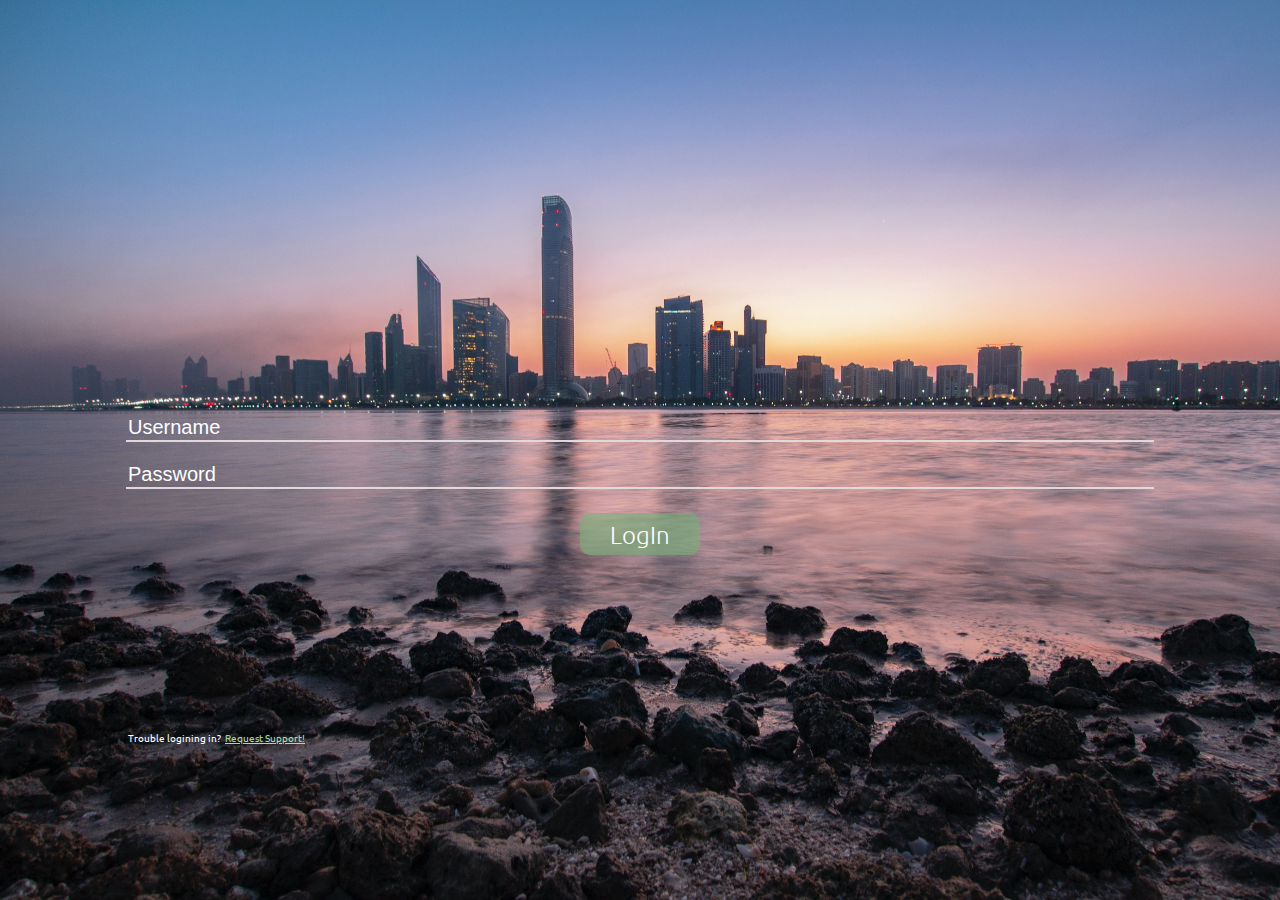
<file: index.html>
<!DOCTYPE html>
<html lang="en">
<head>
  <title>UAE Car Finder</title>
  <meta charset="UTF-8" />
  <meta name="viewport" content="width=device-width,initial-scale=1" />
  <link rel="stylesheet" href="styles.css">
  <link rel="stylesheet" href="https://cdnjs.cloudflare.com/ajax/libs/font-awesome/5.15.3/css/all.min.css">
</head>
<body>
  <div class="signin">
    <input id="username" type="text" required placeholder="Username">
    <input id="password" type="password" pattern=".*" required placeholder="Password"> 
    <div class="signin-a"><a id="login" href="home.html">LogIn</a></div>
  </div>
  <div class="trouble">
    <p>Trouble logining in?</p><a href="support.html">Request Support!</a>
  </div>
<script>
  const usernameInput = document.getElementById('username');
  const passwordInput = document.getElementById('password');
  const loginAnchor = document.getElementById('login');

  usernameInput.addEventListener('input', () => {
    if (usernameInput.value === 'admin' && passwordInput.value === 'admin') {
      loginAnchor.removeAttribute('disabled');
    } else {
      loginAnchor.setAttribute('disabled', true);
    }
  });

  passwordInput.addEventListener('input', () => {
    if (usernameInput.value === 'admin' && passwordInput.value === 'admin') {
      loginAnchor.removeAttribute('disabled');
    } else {
      loginAnchor.setAttribute('disabled', true);
    }
  });
</script>

</body>
</html>
</file>
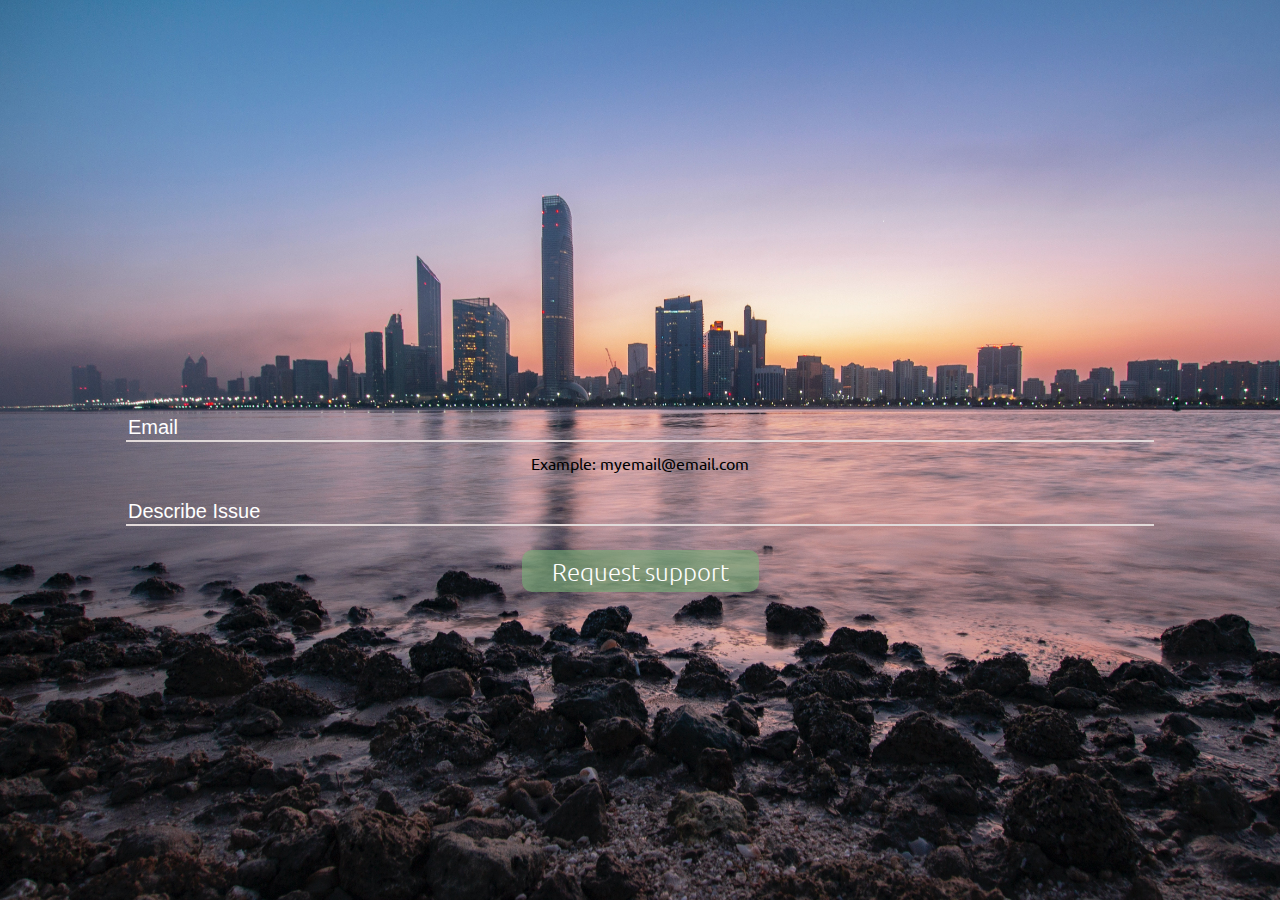
<file: alltroubles.html>
<!DOCTYPE html>
<html lang="en">
<head>
  <title>UAE Car Finder</title>
  <meta charset="UTF-8" />
  <meta name="viewport" content="width=device-width,initial-scale=1" />
  <link rel="stylesheet" href="styles.css">
  <link rel="stylesheet" href="https://cdnjs.cloudflare.com/ajax/libs/font-awesome/5.15.3/css/all.min.css">
</head>
<body>
 
  <div class="signin">
    <input type="email" required placeholder="Email"> 
    <p style="margin-top: 1px; border: none;">Example: myemail@email.com</p>
    <input type="text" placeholder="Describe Issue">
    <div class="signin-a"><a href="home.html">Request support</a></div>
  </div>
</body>
</html>
</file>
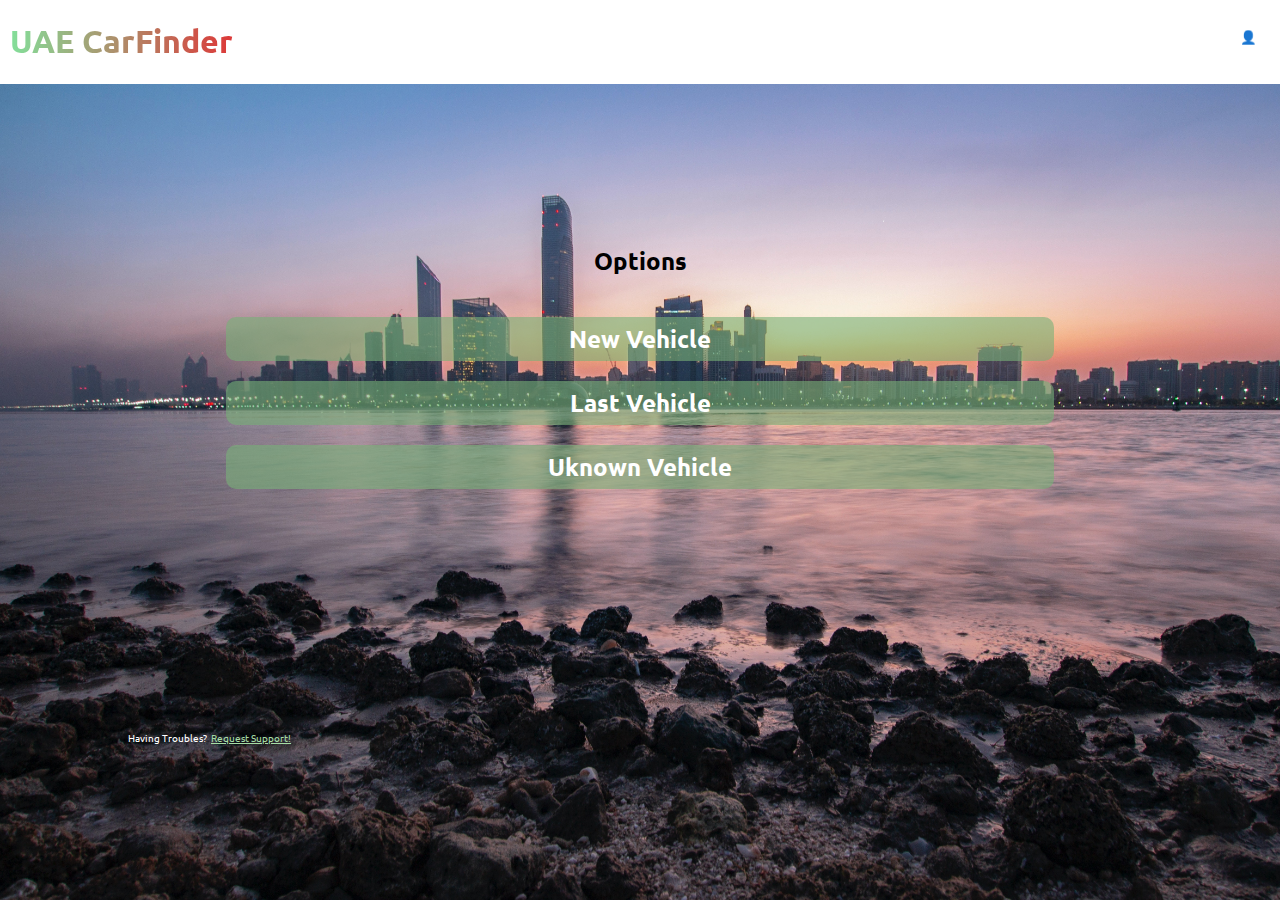
<file: home.html>
<!DOCTYPE html>
<html lang="en">
<head>
  <title>UAE Car Finder</title>
  <meta charset="UTF-8" />
  <meta name="viewport" content="width=device-width,initial-scale=1" />
  <link rel="stylesheet" href="styles.css">
  <link rel="stylesheet" href="navstyle.css">
  <link rel="stylesheet" href="home.css">
</head>
<body>
  <nav>
    <h1>UAE CarFinder</h1>
    <!-- HTML for the select element -->
    <div class="select-container">
      <select>
    <option value="">👤</option>
    <option value="option1">Profile</option>
    <option value="option2">wallet</option>
    <option value="option3">Sittings</option>
      </select>
    </div>
  </nav>
  <div class="options">
    <h2>Options</h2>
    <a href="newvehicle.html">New Vehicle</a>
    <a href="lastvehicle.html">Last Vehicle</a>
    <a href="unkownvehicle.html">Uknown Vehicle</a>
  </div>
  <div class="trouble">
    <p>Having Troubles?</p><a href="alltroubles.html">Request Support!</a>
  </div>
</body>
</html>
</file>
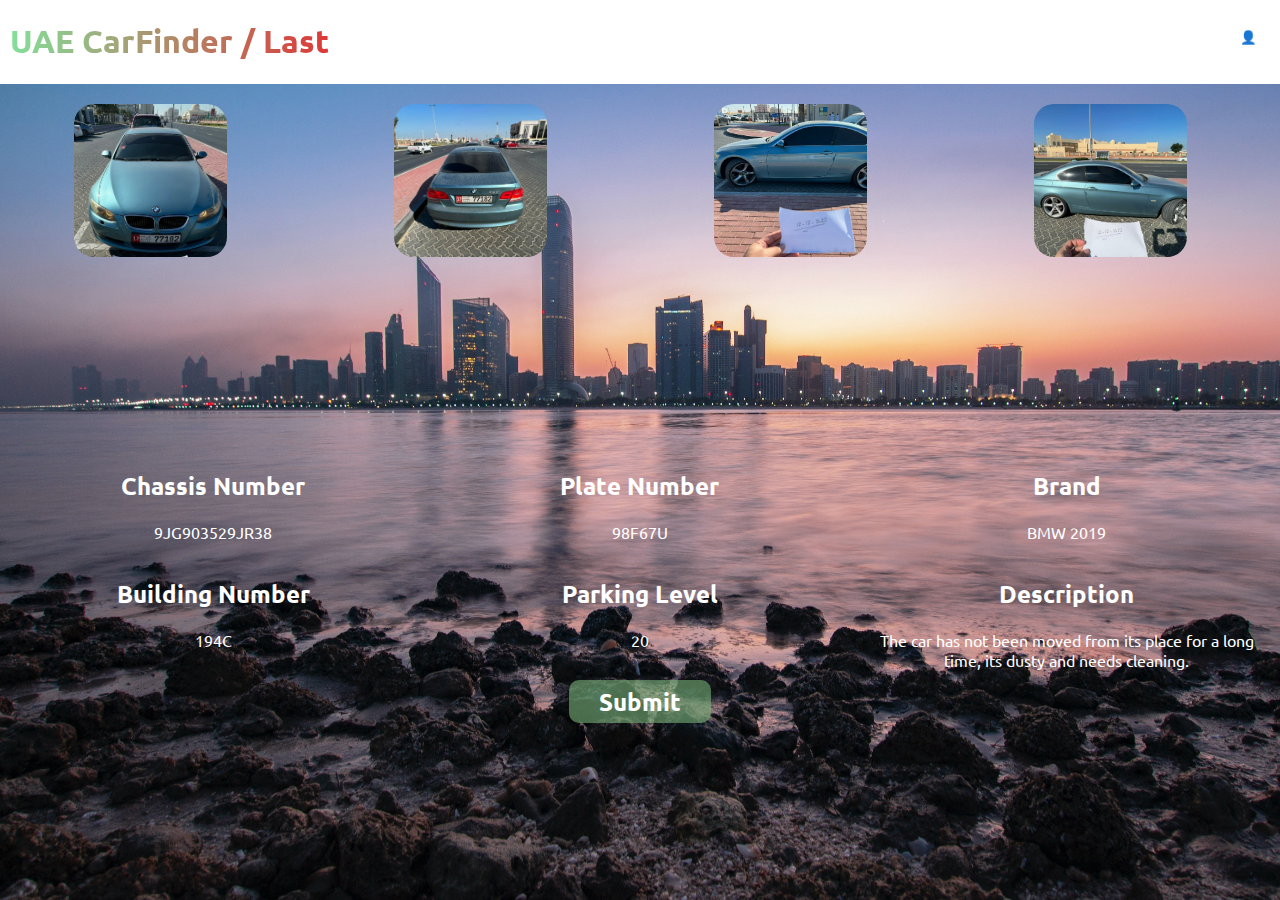
<file: lastvehicle.html>
<!DOCTYPE html>
<html lang="en">
<head>
  <title>UAE Car Finder</title>
  <meta charset="UTF-8" />
  <meta name="viewport" content="width=device-width,initial-scale=1" />
  <link rel="stylesheet" href="styles.css">
  <link rel="stylesheet" href="navstyle.css">
  <link rel="stylesheet" href="home.css">
  <link rel="stylesheet" href="newvehicle.css">
</head>
<body>
  <nav>
    <h1>UAE CarFinder / Last</h1>
    <!-- HTML for the select element -->
    <div class="select-container">
      <select>
    <option value="">👤</option>
    <option value="option1">Profile</option>
    <option value="option2">wallet</option>
    <option value="option3">Sittings</option>
      </select>
    </div>
  </nav>
  
    <form class="picture-input">
      <div style="border-radius: 10px;">
        <img style=" border-radius: 20px; width: 80%; margin-left: 5%; margin-right: 5%;" src="assets/picfront.JPG" alt="Front">
      </div>
      <div style="border-radius: 10px;">
        <img style=" border-radius: 20px; width: 80%; margin-left: 5%; margin-right: 5%;" src="assets/picrear.JPG" alt="Rear">
      </div>
      <div style="border-radius: 10px;">
        <img style=" border-radius: 20px; width: 80%; margin-left: 5%; margin-right: 5%;" src="assets/picleft.JPG" alt="Left">
      </div>
      <div style="border-radius: 10px;">
        <img style=" border-radius: 20px; width: 80%; margin-left: 5%; margin-right: 5%;" src="assets/picright.JPG" alt="Right">
      </div>
    </form> 
  <div class="detailed detailed-light">
      <div>
      <h2>Chassis Number</h2>
      <p>9JG903529JR38</p>
      </div>
      <div>
      <h2>Plate Number</h2>
      <p>98F67U</p>
      </div>
      <div>
      <h2>Brand</h2>
      <p>BMW 2019</p>
      </div>
      <div>
      <h2>Building Number</h2>
      <p>194C</p>
      </div>
      <div>
      <h2>Parking Level</h2>
      <p>20</p>
      </div>
      <div>
      <h2>Description</h2>
      <p>The car has not been moved from its place for a long time, its dusty and needs cleaning.</p>
      </div>
    
    <div style="text-align: center;">
    <a style="background-color: rgba(120, 177, 120, 0.6);
    color: white;
    font-size: x-large;
    font-weight: bold;
    padding: 6px 30px;
    border-radius: 10px;
    text-decoration: none;" href="home.html">Submit</a>
    </div>
  </div>
</body>
</html>
</file>
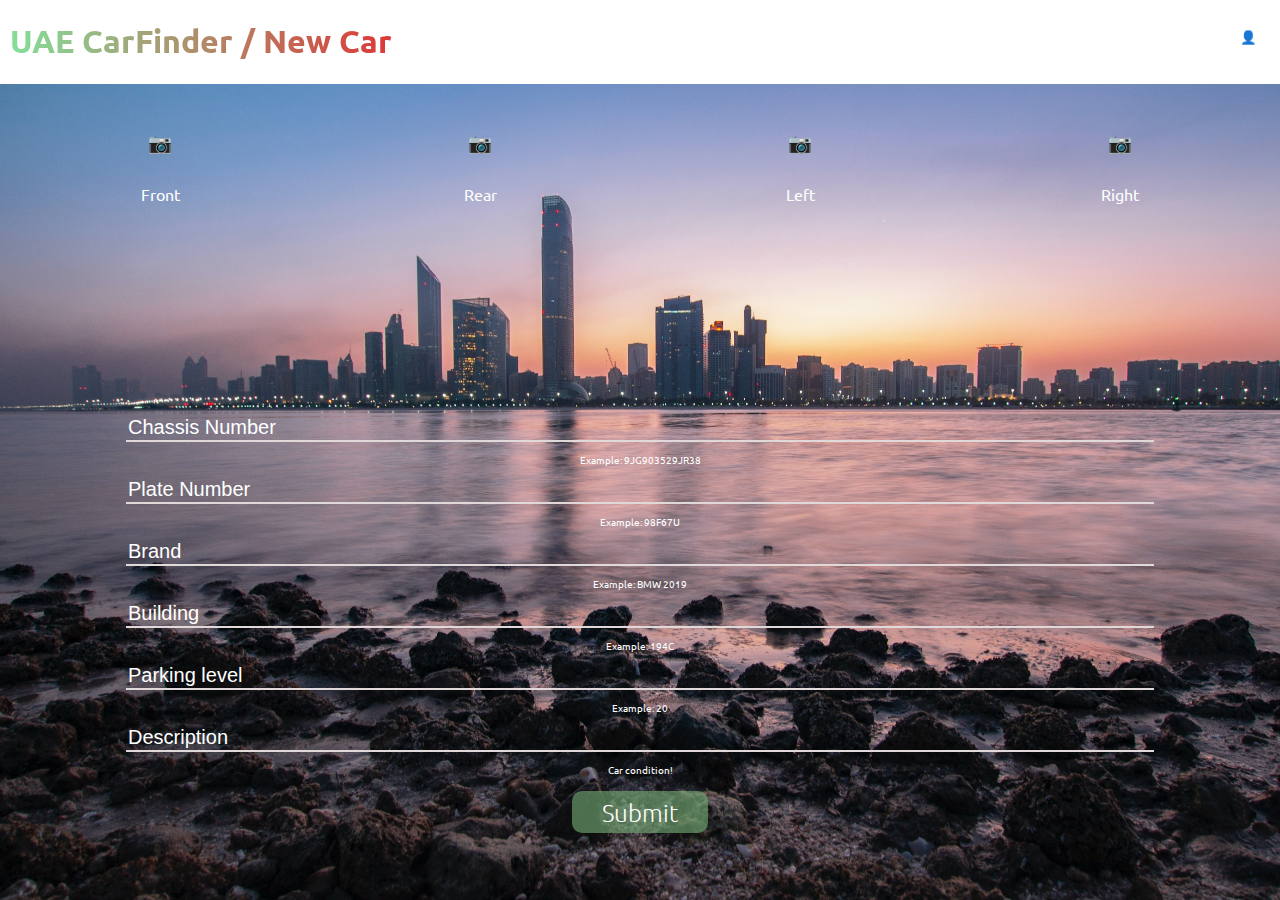
<file: newvehicle.html>
<!DOCTYPE html>
<html lang="en">
<head>
  <title>UAE Car Finder</title>
  <meta charset="UTF-8" />
  <meta name="viewport" content="width=device-width,initial-scale=1" />
  <link rel="stylesheet" href="styles.css">
  <link rel="stylesheet" href="navstyle.css">
  <link rel="stylesheet" href="home.css">
  <link rel="stylesheet" href="newvehicle.css">
</head>
<body>
  <nav>
    <h1>UAE CarFinder / New Car</h1>
    <!-- HTML for the select element -->
    <div class="select-container">
      <select>
    <option value="">👤</option>
    <option value="option1">Profile</option>
    <option value="option2">wallet</option>
    <option value="option3">Sittings</option>
      </select>
    </div>
  </nav>
  
    <form class="picture-input">
      <div>
        <input type="file" accept="image/*" capture id="cameraInputfront" style="display: none;">
        <button type="button" onclick="document.getElementById('cameraInputfront').click();">📷</button>
         <label for="cameraInputfront">Front</label>
      </div>
      <div>
        <input type="file" accept="image/*" capture id="cameraInputrear" style="display: none;">
        <button type="button" onclick="document.getElementById('cameraInputrear').click();">📷</button>
         <label for="cameraInputrear">Rear</label>
      </div>
      <div>
        
        <input type="file" accept="image/*" capture id="cameraInputleft" style="display: none;">
        <button type="button" onclick="document.getElementById('cameraInputleft').click();">📷</button>
        <label for="cameraInputleft">Left</label>
      </div>
      <div>
       
        <input type="file" accept="image/*" capture id="cameraInputright" style="display: none;">
        <button type="button" onclick="document.getElementById('cameraInputright').click();">📷</button>
         <label for="cameraInputright">Right</label>
      </div>
    </form> 
    <div class="signin">
      <input type="text" required placeholder="Chassis Number">
      <p style="font-size: x-small; padding: 0; margin: 0;">Example: 9JG903529JR38</p>
      <input type="text" pattern=".*" required placeholder="Plate Number"> 
      <p style="font-size: x-small; padding: 0; margin: 0;">Example: 98F67U</p>
      <input type="text" required placeholder="Brand">
      <p style="font-size: x-small; padding: 0; margin: 0;">Example: BMW 2019</p>
      <input type="text" pattern=".*" required placeholder="Building"> 
      <p style="font-size: x-small; padding: 0; margin: 0;">Example: 194C</p>
      <input type="text" required placeholder="Parking level">
      <p style="font-size: x-small; padding: 0; margin: 0;">Example: 20</p>
      <input type="Text" pattern=".*" required placeholder="Description"> 
      <p style="font-size: x-small; padding: 0; margin: 0;">Car condition!</p>
      <div class="signin-a"><a href="home.html">Submit</a></div>
    </div>
    <script>
      function showPopup() {
        alert("Submit success and waiting for review!");
      }
      var link = document.getElementById("submit");
      link.addEventListener("click", showPopup);
    </script>


</body>
</html>
</file>
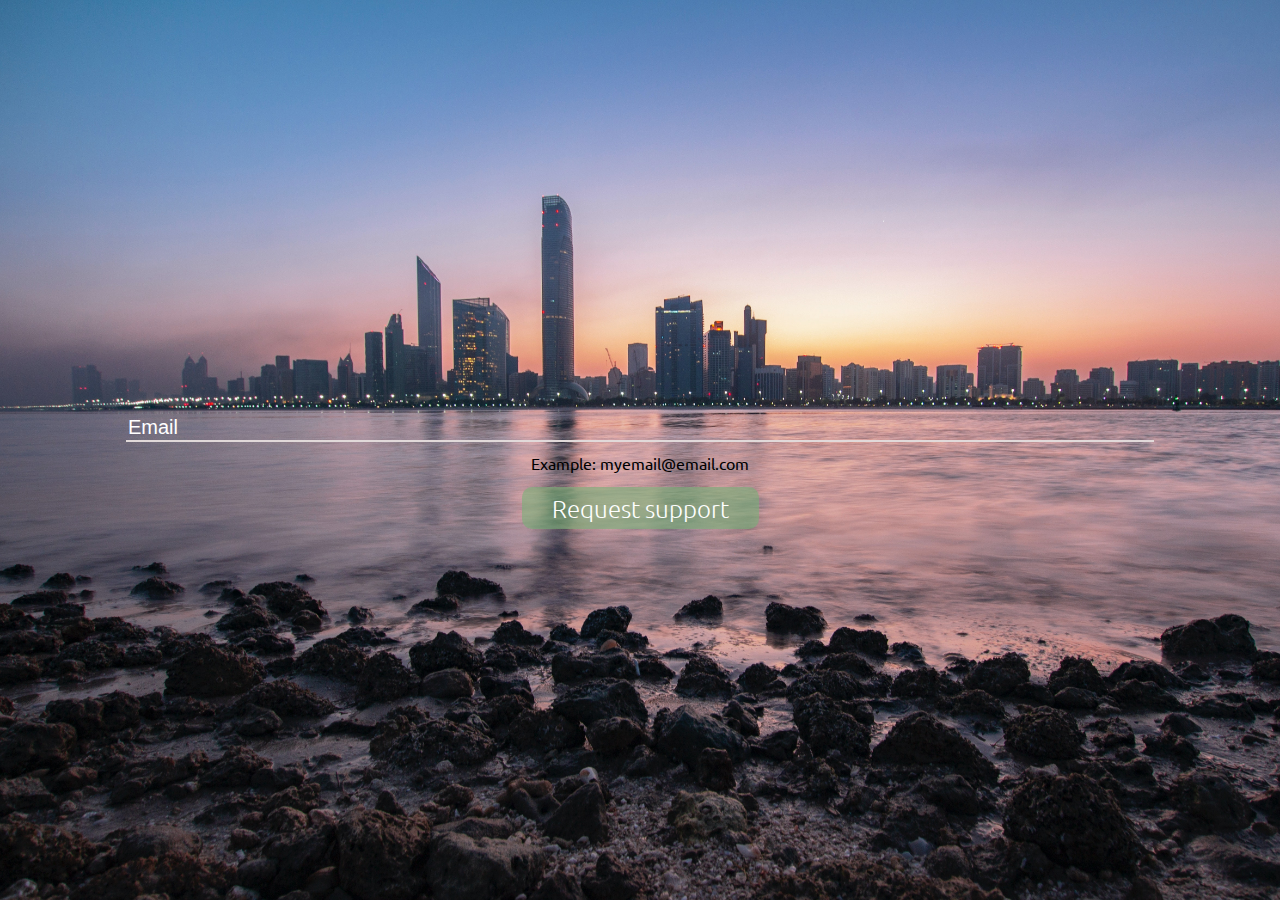
<file: support.html>
<!DOCTYPE html>
<html lang="en">
<head>
  <title>UAE Car Finder</title>
  <meta charset="UTF-8" />
  <meta name="viewport" content="width=device-width,initial-scale=1" />
  <link rel="stylesheet" href="styles.css">
  <link rel="stylesheet" href="https://cdnjs.cloudflare.com/ajax/libs/font-awesome/5.15.3/css/all.min.css">
</head>
<body>
  <div class="signin">
    <input type="email" required placeholder="Email"> 
    <p style="margin-top: 1px; border: none;">Example: myemail@email.com</p>
    <div class="signin-a"><a href="index.html">Request support</a></div>
  </div>
</body>
</html>
</file>
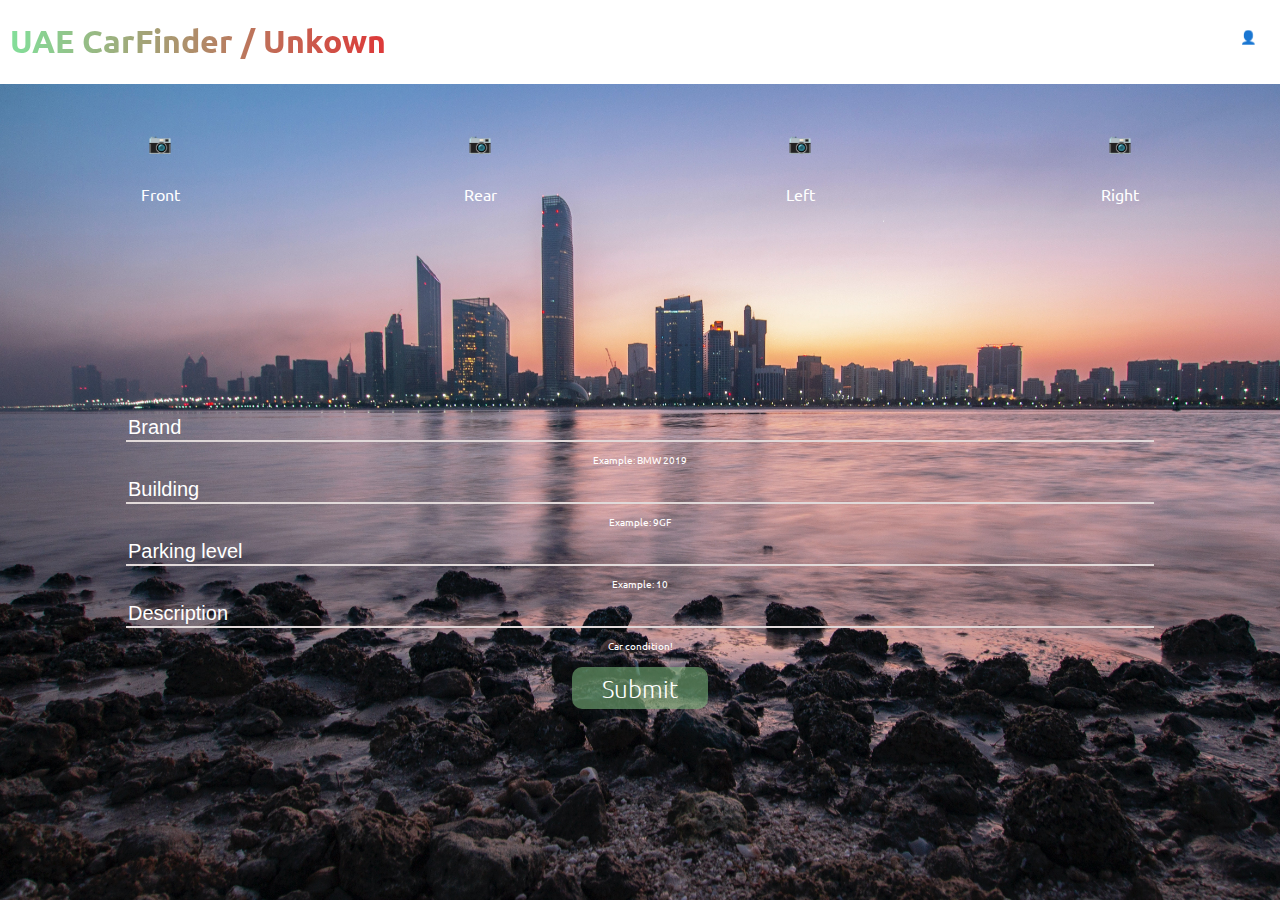
<file: unkownvehicle.html>
<!DOCTYPE html>
<html lang="en">
<head>
  <title>UAE Car Finder</title>
  <meta charset="UTF-8" />
  <meta name="viewport" content="width=device-width,initial-scale=1" />
  <link rel="stylesheet" href="styles.css">
  <link rel="stylesheet" href="navstyle.css">
  <link rel="stylesheet" href="home.css">
  <link rel="stylesheet" href="newvehicle.css">
</head>
<body>
  <nav>
    <h1>UAE CarFinder / Unkown</h1>
    <!-- HTML for the select element -->
    <div class="select-container">
      <select>
    <option value="">👤</option>
    <option value="option1">Profile</option>
    <option value="option2">wallet</option>
    <option value="option3">Sittings</option>
      </select>
    </div>
  </nav>
  
    <form class="picture-input">
      <div>
        <input type="file" accept="image/*" capture id="cameraInputfront" style="display: none;">
        <button type="button" onclick="document.getElementById('cameraInputfront').click();">📷</button>
        <label for="cameraInputfront">Front</label>
      </div>
      <div>
        
        <input type="file" accept="image/*" capture id="cameraInputrear" style="display: none;">
        <button type="button" onclick="document.getElementById('cameraInputrear').click();">📷</button>
        <label for="cameraInputrear">Rear</label>
      </div>
      <div>
       
        <input type="file" accept="image/*" capture id="cameraInputleft" style="display: none;">
        <button type="button" onclick="document.getElementById('cameraInputleft').click();">📷</button>
         <label for="cameraInputleft">Left</label>
      </div>
      <div>
        
        <input type="file" accept="image/*" capture id="cameraInputright" style="display: none;">
        <button type="button" onclick="document.getElementById('cameraInputright').click();">📷</button>
        <label for="cameraInputright">Right</label>
      </div>
    </form> 
    <div class="signin">
      <input type="text" required placeholder="Brand">
      <p style="font-size: x-small; padding: 0; margin: 0;">Example: BMW 2019</p>
      <input type="text" pattern=".*" required placeholder="Building"> 
      <p style="font-size: x-small; padding: 0; margin: 0;">Example: 9GF</p>
      <input type="text" required placeholder="Parking level">
      <p style="font-size: x-small; padding: 0; margin: 0;">Example: 10</p>
      <input type="Text" pattern=".*" required placeholder="Description"> 
      <p style="font-size: x-small; padding: 0; margin: 0;">Car condition!</p>
      <div class="signin-a"><a href="home.html">Submit</a></div>
    </div>
</body>
</html>
</file>
<file: styles.css>
@import url('https://fonts.googleapis.com/css2?family=Ubuntu:wght@300&display=swap');
body{
    margin: 0;
    font-family: 'Ubuntu', sans-serif;
    background-image: url(assets/bg.JPG);
    background-size: cover;
    background-attachment: fixed;
}
@media screen and  (min-width:1000px) {
    body{
        background-image: url(assets/bgbig.JPG);
    }
}

.head-div img{
    width: 100%;
    border: none;
    margin: 0;
}
.signin{
    align-items: center;
    justify-content: space-around;
    text-align: center;
    position: absolute;
    top: 45%;
    width: 100%;
}
.trouble{
    position: absolute;
    display: flex;
    top: 80%;
    font-size: 10px;
    align-items: center;
    justify-content: space-between;
    margin-left: 10%;
    color: white;
}
.trouble a{
    color: rgb(165, 220, 165);
    margin-left: 4px;
}
.signin input{
    border: 0;
    border-bottom: 2px solid rgb(225, 217, 217);
    outline: 0;
    margin: 10px;
    width: 80%;
    color: white;
    font-weight: 200;
    font-size: 20px;
    background-color: transparent;
}
::placeholder{
    color: white;
}
.signin a{
    background-color: rgba(120, 177, 120, 0.6);
    color: white;
    font-size: x-large;
    font-weight:200;
    padding: 6px 30px;
    border-radius: 10px;
    text-decoration: none;
}
.signin-a{
    margin-top: 20px;
}
.detailed{
    text-align: center; position: absolute; top: 50%;
}
.detailed-light{
    color: white; }
@media screen and (min-width:530px) {
    .head-div img{
        margin-top: -120px;
    }
    .detailed{
            display: flex; flex-wrap: wrap;
            justify-content: space-around;
    }
    .detailed div{
        width: 30%;
    }
}
@media screen and (min-width:757px) {
    .head-div img{
        margin-top: -180px;
    }
}
</file>
<file: navstyle.css>
nav {
    display: flex;
    width: 100%;
    background-color: white;
    margin-bottom: 20px;
  }
nav h1{
    margin-left: 10px;
    background: linear-gradient(90deg, rgba(93,213,123,0.7628093473717612) 0%, rgba(221,56,56,1) 100%);
    background-clip: unset;
    -webkit-background-clip: text;
  -webkit-text-fill-color: transparent;
}
/* CSS for styling the select element and adding an icon */
  
  select {
    position: absolute;
    right: 10px;
    top: 30px;
    background-color: transparent;
    /* Add a border around the element */
    border: 0;
    /* Change the appearance of the dropdown arrow */
    appearance: none;
    -webkit-appearance: none;
    -moz-appearance: none;
  }

  select option{
    text-align: center;
    background-color: transparent;
  }
</file>
<file: home.css>
.options{
    position: absolute;
    width: 100%;
    top: 25%;
    display: grid;
    text-align: center;
    align-items: center;
}
.options a{
    background-color: rgba(120, 177, 120, 0.6);
    color: white;
    font-size: x-large;
    font-weight: bold;
    padding: 6px 30px;
    border-radius: 10px;
    text-decoration: none;
    width: 60%;
    margin: auto;
    margin-top: 20px;
}
</file>
<file: newvehicle.css>
.picture-input{
    display: flex;
    flex-wrap: wrap;
    width: 100%;
    justify-content: space-around;
    height: 30vh;
}
.picture-input div{
    display: grid;
    width: 30%;
    text-align: center;
    margin-bottom: 20px;
    height: 15vh;
    margin-left: 5%;
    margin-right: 5%;
    
}
@media screen and (min-width:530px) {
    .picture-input div{
        width: 20%;
    }
}
@media screen and (min-width:640px) {
    .picture-input div{
        width: 15%;
    }
}
label{
    margin-bottom: -20px;
    color: white;
}
p{
    color: white;
}
.picture-input input{
    text-align: center;
    height: 10vh;
}
.picture-input button{
    border: none;
    border-radius: 5px;
    background-color: transparent;
    font-size: larger;
    cursor: pointer;
}
</file>
